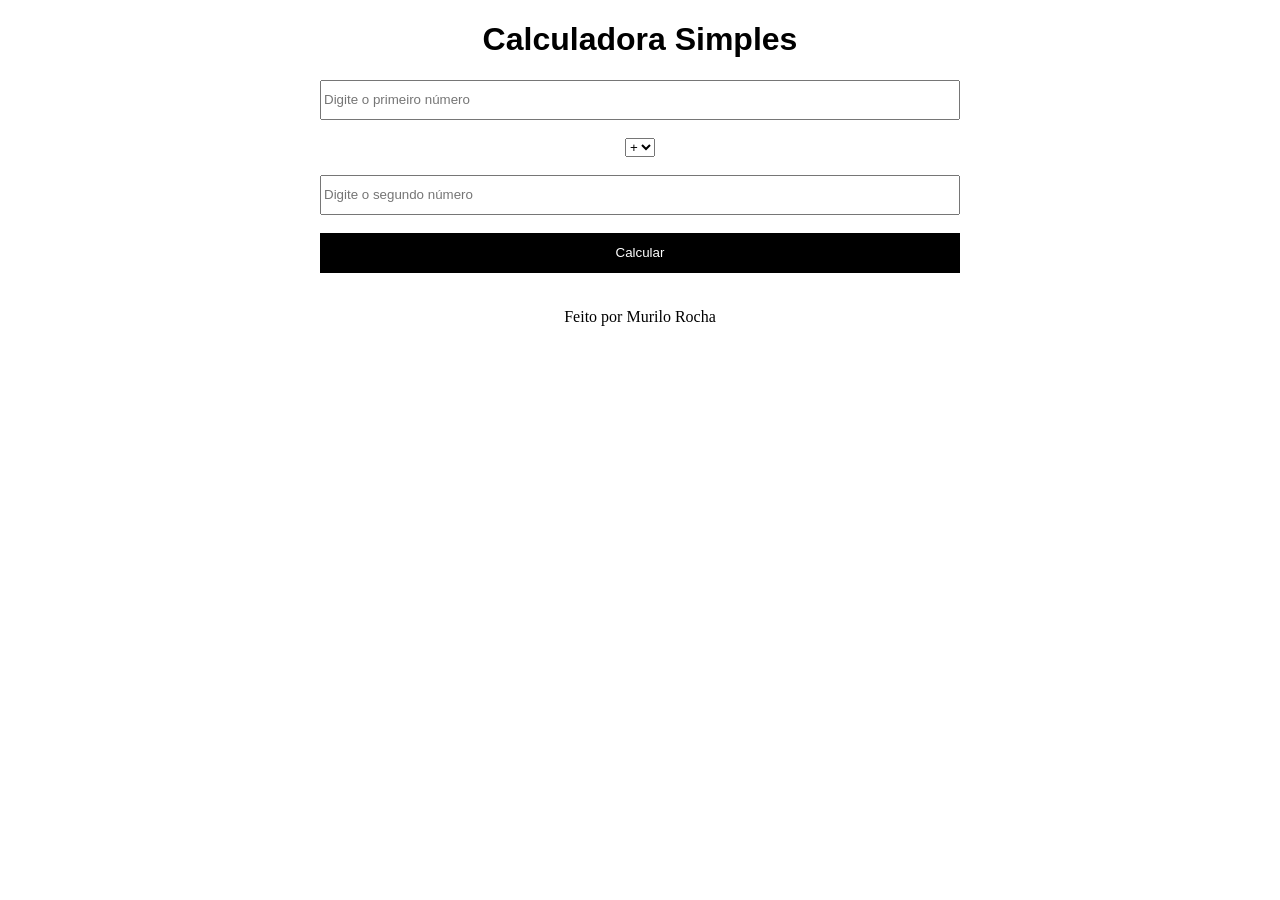
<file: CALCULADORA/index.html>
<!DOCTYPE html>
<html lang="pt/br">
<head>
    <meta charset="UTF-8">
    <meta http-equiv="X-UA-Compatible" content="IE=edge">
    <meta name="viewport" content="width=device-width, initial-scale=1.0">
    <link rel="stylesheet" href="styles/style.css"> <!--Tag para linkar seu html com o css e js-->   
    <title>Calculadora</title>
</head>
<body>

    <header> <!--Tag para cabeçalho-->
          <h1>Calculadora Simples</h1>
    </header>
    
    <div id="form"> <!--Tag para qualquer formulario-->
        <input type="number" id="n1" placeholder="Digite o primeiro número"><br><br>
        <select name="selector" id="selector">
            <option value="+">+</option>
            <option value="-">-</option>
            <option value="*">*</option>
            <option value="/">/</option>
        </select><br><br>
        <input type="number" id="n2" placeholder="Digite o segundo número"><br><br>
        <button onclick="calcular()">Calcular</button> <!--On click = quando clicar a função sera ativada-->
    </div>
    <div>
        <h3 id="resultado"></h3>
    </div>

    <p id="me">Feito por Murilo Rocha</p>

<script src="./scripts/script.js"></script>
</body>
</html>
</file>
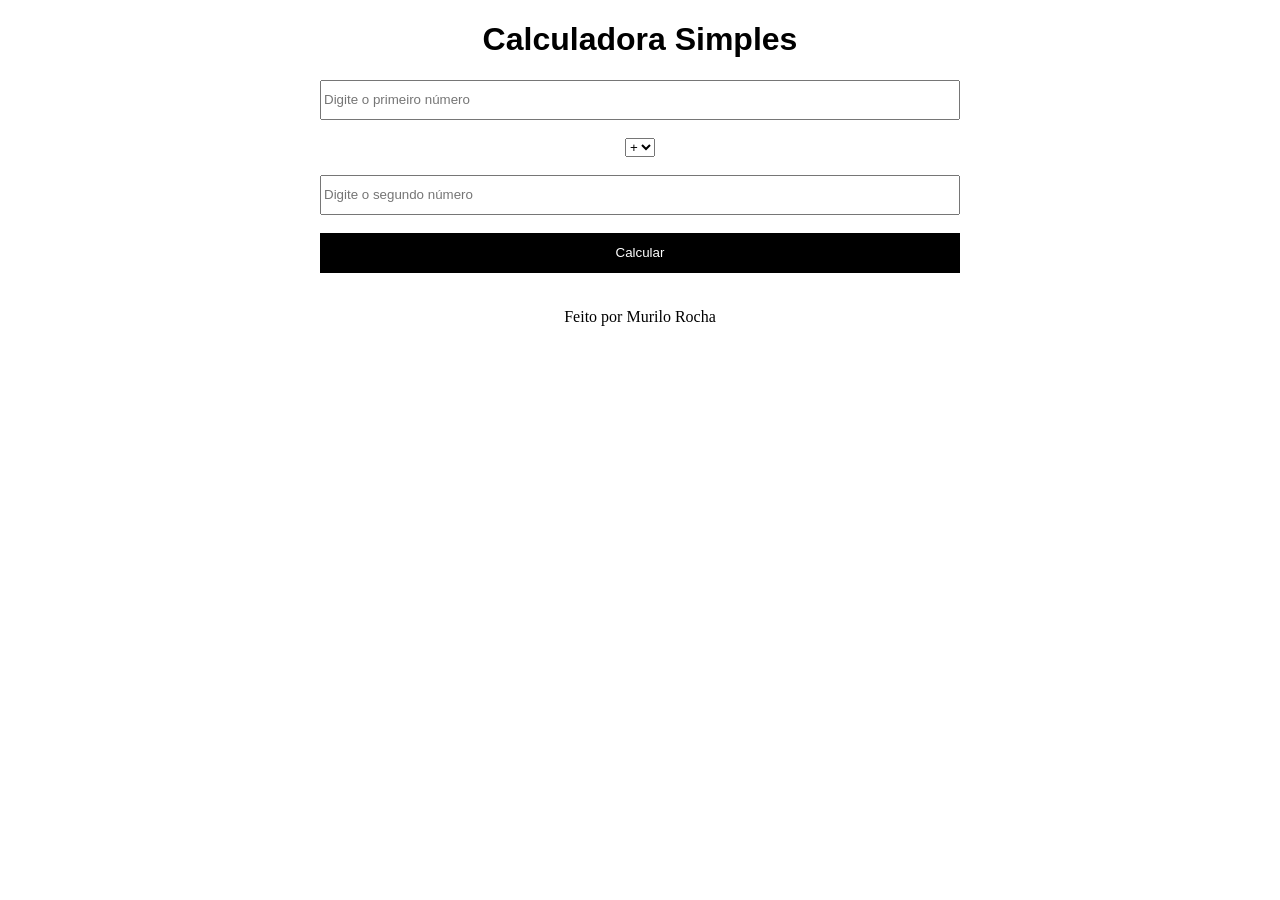
<file: Projetos/CALCULADORA/index.html>
<!DOCTYPE html>
<html lang="pt/br">

<head>
    <meta charset="UTF-8">
    <meta http-equiv="X-UA-Compatible" content="IE=edge">
    <meta name="viewport" content="width=device-width, initial-scale=1.0">
    <link rel="stylesheet" href="styles/style.css"> <!--Tag para linkar seu html com o css e js-->
    <script src="./scripts/main.js" defer></script>
    <title>Calculadora</title>
</head>

<body>

    <header> <!--Tag para cabeçalho-->
        <h1>Calculadora Simples</h1>
    </header>

    <div id="form"> <!--Tag para qualquer formulario-->
        <input type="number" id="n1" placeholder="Digite o primeiro número"><br><br>
        <select name="selector" id="selector">
            <option value="+">+</option>
            <option value="-">-</option>
            <option value="*">*</option>
            <option value="/">/</option>
        </select><br><br>
        <input type="number" id="n2" placeholder="Digite o segundo número"><br><br>
        <button type="button" onclick="calcular()">Calcular</button>
        <!--On click = quando clicar a função sera ativada-->
    </div>
    <div>
        <h3 id="resultado"></h3>
    </div>

    <p id="me">Feito por Murilo Rocha</p>

   
</body>

</html>
</file>
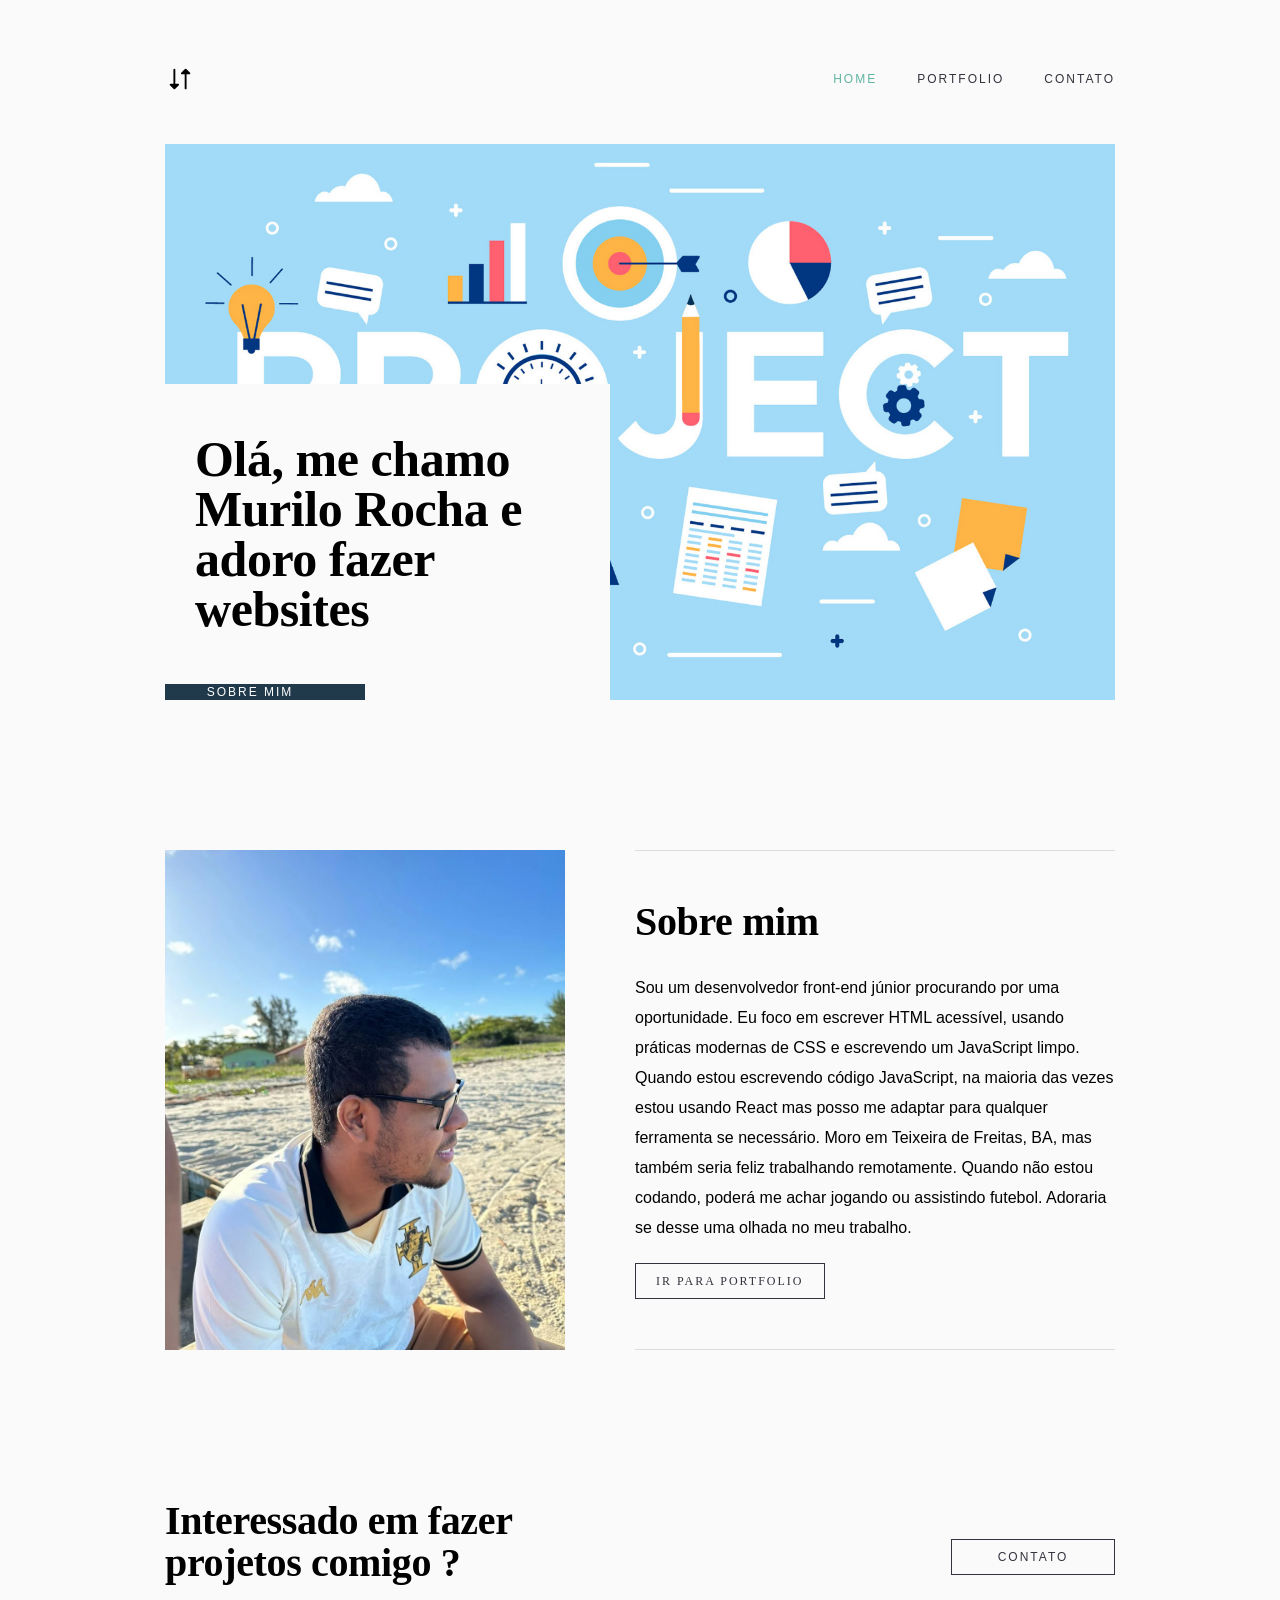
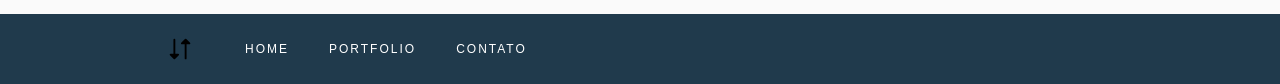
<file: Projetos/FRONT END/pages/home/index.html>
<!DOCTYPE html>
<html lang="pt-br">

<head>
  <meta charset="UTF-8" />
  <meta name="viewport" content="width=device-width, initial-scale=1.0" />
  <title>Home</title>
  <link rel="stylesheet" href="../../css/global.css" />
  <link rel="stylesheet" href="../../css/button.css" />
  <link rel="stylesheet" href="../../css/fonts.css" />
  <link rel="stylesheet" href="../../css/layout.css" />
  <link rel="stylesheet" href="../../css/spacing.css" />
  <link rel="stylesheet" href="../../css/theme.css" />

  <link rel="stylesheet" type="text/css" href="./style.css" />
</head>

<body class="bg-secondary-100">
  <!--engloba todos os elementos em uma div com uma classe container, para que toda a estilização
    seja feita em um unico lugar e altere tudo que está dentro dessa div
  class="bg-secondary-100", altera o background color de toda essa div-->
  <div class="container">
    <!-- flex-row: organiza um do lado do outro
    justify-between: máximo de espaçamento possiveis entre os elementos
    align-center: alinha ao centro
    mb-5 = margim bottom 50px -->
    <header class="flex-row justify-between align-center mb-5">
      <img class="logo-setas" src="../../assets/logo-setas.svg" alt="Logo" />
      <nav>
        <!--tag nav usado para barra de navegação-->
        <!--nav-list: classe criada para estilizar a lista, nesse caso tirando as "bolinhas"-->
        <ul class="nav-list flex-row align-center font-sans-serif text-upper">
          <!--mr=margin right, que criamos antes na pasta spacing, da um espaçamento de 40pxs
          color: já setadas antes na pasta fonts-->
          <li><a class="mr-4 color-primary-100" href="../home/index.html">Home</a></li>
          <li><a class="mr-4 color-primary-300" href="../portfolio/index.html">Portfolio</a></li>
          <li><a class="color-primary-300" href="../contato/index.html">Contato</a></li>
        </ul>
      </nav>
    </header>
    <!--hero-section: criado para estilizar a sessão toda
     pt-24: padding-top 240px 
     mb-15: margim bottom 150px-->
    <section class="hero-section pt-24 mb-15">
      <!--hero-section-content: criado para estilizar apenas o conteudo da section
      bg-secondary-100: muda a cor do background
      pt-5: padding-top de 50px-->
      <div class="hero-section-content bg-secondary-100 pt-5">
        <!--h1: classe já setada anteriormente para o jeito que queremos que o h1 fique
        pl-3: padding-left:30px
        pr-3: padding-right:30px-->
        <h1 class="h1 mb-5 pl-3 pr-3">
          Olá, me chamo Murilo Rocha e adoro fazer websites
        </h1>
        <!--cria uma tag link (a) e adiciona as classes já estilizadas anteriormente-->
        <!--href redireciona após o click para a section com o id passado-->
        <a class="btn btn--primary--blue font-sans-serif" href="#sobre-mim">SOBRE MIM</a>
      </div>
    </section>
    <!--
      sobre-mim: criada para estilizar a section por inteira
      flex-row: elementos um ao lado do outro
      mb = margim bottom de 150px
      id: criado para utilizar como link no href da tag <a>
    -->
    <section id="sobre-mim" class="sobre-mim flex-row mb-15">
      <!--
        sobre-mim-imagem: classe criada para estilizar a imagem no css
        mr = margin right 140px
      -->
      <img class="mr-14 sobre-mim-imagem" src="../../assets/home/profile-photo.jpg" alt="foto de perfil">
      <!--
        sobre-mim-conteudo: classe criada para estilizar somente a parte do conteudo
        flex-column: elemetons alinhados um abaixo do outro
        align-start: classe setada anteriormente que alinha o texto a esquerda(start) 
        border-top-bottom:adiciona a borda no top e bottom 
        pt-5 = padding top 50px,  pb-5 = padding-bottom 50px, ml-7 = margin left 70px
      -->
      <div class="sobre-mim-conteudo flex-column align-start border-top-bottom pt-5 pb-5 ml-7">
        <!--h2: class setada anteriormente para ser usada em todos os h2
        mb = margim bottom 30px-->
        <h2 class="h2 mb-3">Sobre mim</h2>
        <!--body1: classe criada anteriormente que seta todos os body para o modelo já criado-->
        <p class="body1 mb-2">Sou um desenvolvedor front-end júnior procurando por uma oportunidade. Eu foco em escrever
          HTML
          acessível, usando práticas modernas de CSS e escrevendo um JavaScript limpo. Quando estou escrevendo
          código JavaScript, na maioria das vezes estou usando React mas posso me adaptar para qualquer ferramenta
          se necessário. Moro em Teixeira de Freitas, BA, mas também seria feliz trabalhando remotamente. Quando não
          estou codando, poderá me achar jogando ou assistindo futebol. Adoraria se desse uma olhada no meu trabalho.
        </p>
        <!--btn: classe para estilizar todos os botoes em um mesmo padrao
        btn--secondary--white: classe com outras estilizações css-->
        <a class="btn btn--secondary--white" href="../../pages/portfolio/index.html">Ir para portfolio</a>
      </div>
    </section>
    <!--contato: classe criada para estilizar toda a section
    flex-row: elementos um ao lado do outro
    justify-between: máximo de espaçamento possivel entre os elementos
    align-center: alinha ao centro os elementos dentro da section-->
    <section class="contato flex-row justify-between align-center">
      <!--h2: estiliza o h2 com a classe já predefinida no css-->
      <h2 class="h2 pb-3">
        Interessado em fazer <br> projetos comigo ?
      </h2>
      <!--btn: classe para estilizar todos os botoes
      font-sans-serif: fonte da letra
      btn--secondary--white: classe com outras estilizações-->
      <a class="btn btn--secondary--white font-sans-serif" href="../contato/index.html">CONTATO</a>
    </section>
  </div>
  <!--rodape: classe para estilizar todo o rodape
  bg-primary-200: altera a cor de fundo do rodape
  pt-2: padding top 20px, pb-2:padding bottom 20px 
  flex-row: alinha os elemetos um ao lado do outro
  justify-between: máximo de espaçamento possivel entre os elementos do rodapé
  align-center: alinha os elementos contidos nessa tag <footer> no centro-->
  <footer class="rodape bg-primary-200 pt-2 pb-2 flex-row justify-between align-center">
    <!--flex-row: alinha os elementos um ao lado do outro
    align-center: alinha os elementos ao centro-->
    <div class="flex-row align-center">
      <!--logo-setas: classe criada para estilizar a imagem-->
      <img class="logo-setas mr-5 font-sans-serif" src="../../assets/logo-setas.svg" alt="">
      <nav>
        <!--tag nav usado para barra de navegação-->
        <!--nav-list: classe criada para estilizar a lista, nesse caso tirando as "bolinhas"-->
        <ul class="nav-list flex-row align-center font-sans-serif text-upper">
          <!--mr=margin right, que criamos antes na pasta spacing, da um espaçamento de 40pxs
          color: já setadas antes na pasta fonts-->
          <li><a class="mr-4 color-white" href="#">Home</a></li>
          <li><a class="mr-4 color-white" href="../portfolio/index.html">Portfolio</a></li>
          <li><a class="color-white" href="../contato/index.html">Contato</a></li>
        </ul>
      </nav>
    </div>
  </footer>
</body>

</html>
</file>
<file: CALCULADORA/styles/style.css>
body{
    display: flex;
    text-align: center; /* texto sempre alinhado no meio*/
    align-items: center; /*imagens e afins sempre alinhado no meio*/
    flex-direction: column; /*tudo no body está um embaixo do outro separados como colunas*/
    margin: 0;
    padding: 0;
}

h1 {
    font-family: sans-serif; /*fonte do texto*/
    font-weight: bolder; /*peso da fonte*/
}

input{
    width: 100%; /*largura*/ /*essa porcentagem esta vinculada dentro da tag pai form*/
    height: 40px; /*altura*/
    box-sizing: border-box; /*tamanho de uma caixa normal*/
}

#form {
    width: 50%;
}

button {
    background-color: black;
    color: white;
    border: none;
    width: 100%; /*100% da tag pai form*/
    height: 40px;
    box-sizing: border-box;
}

/*mudar o cursor quando passa por cima do botton*/
button:hover{
    cursor: pointer;
    background-color: rgb(57, 55, 55);
}

h3 {
    font-family: sans-serif;
}
</file>
<file: Projetos/CALCULADORA/styles/style.css>
body{
    display: flex;
    text-align: center; /* texto sempre alinhado no meio*/
    align-items: center; /*imagens e afins sempre alinhado no meio*/
    flex-direction: column; /*tudo no body está um embaixo do outro separados como colunas*/
    margin: 0;
    padding: 0;
}

h1 {
    font-family: sans-serif; /*fonte do texto*/
    font-weight: bolder; /*peso da fonte*/
}

input{
    width: 100%; /*largura*/ /*essa porcentagem esta vinculada dentro da tag pai form*/
    height: 40px; /*altura*/
    box-sizing: border-box; /*tamanho de uma caixa normal*/
}

#form {
    width: 50%;
}

button {
    background-color: black;
    color: white;
    border: none;
    width: 100%; /*100% da tag pai form*/
    height: 40px;
    box-sizing: border-box;
}

/*mudar o cursor quando passa por cima do botton*/
button:hover{
    cursor: pointer;
    background-color: rgb(57, 55, 55);
}

h3 {
    font-family: sans-serif;
}
</file>
<file: Projetos/FRONT END/css/global.css>
/* reseta todas as margens e padding, e diz que todos os elementos tem box-sizing: border-box */
* {
    margin: 0;
    padding: 0;

    box-sizing: border-box;
}

body {
    display: flex;
    flex-direction: column;
    /* os itens vao na direção de baixo para cima */

    min-height: 100vh;
    /* body tem altura minima de 100vh, ou seja 100% da view port */
}

a {
    /* diz que todos os links não terão hiperlinks */
    text-decoration: none;
}

.container {
    /* na ordem, top, lados, bottom, lado*/
    padding: 64px 165px 0px 165px;
    flex-grow: 1; /* significa que essa classe container pode "crescer", ocupando toda a parte em branco
    e deixando sempre o rodapé na parte de debaixo da página */
}

.nav-list {
    list-style: none;

    font-size: 12px;
    line-height: 14px;
    letter-spacing: 2px;
}

.logo-setas {
    max-width: 30px;
}

.rodape {
    padding-left: 165px;
    padding-right: 165px;
}
</file>
<file: Projetos/FRONT END/css/button.css>
.btn {
  all: unset;
  box-sizing: border-box;
  cursor: pointer;

  min-width: 164px; /* largura minima */

  display: flex;
  justify-content: center;
  align-items: center;

  padding: 10px 20px;
  border: 1px solid transparent;

  font-style: normal;
  font-weight: normal;
  font-size: 12px;
  line-height: 14px;
  letter-spacing: 2px;

  text-transform: uppercase;
}

.btn--primary--blue {
  max-width: 200px;

  padding: 0;
  padding-right: 30px;

  background-color: #203a4c;
  border-color: #203a4c;
  color: #fff;
}

.btn--primary--blue svg {
  box-sizing: content-box;

  background-color: rgba(0, 0, 0, 0.1);

  padding: 16px 16px;
  margin-right: 34px;
}

.btn--primary--blue:hover {
  background-color: #5fb4a2;
  border-color: #5fb4a2;
}

.btn--primary--blue:hover svg g {
  stroke: #fff;
}

.btn--secondary--white {
  background-color: #fafafa;
  border-color: #33323d;
  color: #33323d;
}

.btn--secondary--white:hover {
  background-color: #33323d;
  color: #fafafa;
}

.btn--secondary--blue {
  background-color: #203a4c;
  border-color: #203a4c;
  color: #fff;
}

.btn--secondary--blue:hover {
  background-color: #5fb4a2;
  border-color: #5fb4a2;
}
</file>
<file: Projetos/FRONT END/css/fonts.css>
.font-serif {
  font-family: "Ibarra Real Nova", serif;
}

.font-sans-serif {
  font-family: "Public Sans", sans-serif;
}

.h1 {
  font-family: "Ibarra Real Nova", serif;
  font-style: normal;
  font-weight: bold;
  font-size: 50px;
  line-height: 50px;
  letter-spacing: -0.446429px;
}

.h2 {
  font-family: "Ibarra Real Nova", serif;
  font-style: normal;
  font-weight: bold;
  font-size: 40px;
  line-height: 42px;
  letter-spacing: -0.357143px;
}

.h3 {
  font-family: "Ibarra Real Nova", serif;
  font-style: normal;
  font-weight: normal;
  font-size: 32px;
  line-height: 36px;
  letter-spacing: -0.285714px;
}

.body1 {
  font-family: "Public Sans", sans-serif;
  font-style: normal;
  font-weight: normal;
  font-size: 16px;
  line-height: 30px;
}

.body2 {
  font-family: "Public Sans", sans-serif;
  font-style: normal;
  font-weight: normal;
  font-size: 15px;
  line-height: 30px;
}

/* quando o texto for para estar em caixa alta */
.text-upper {
  text-transform: uppercase;
}

/* quando o texto possuir underline */
.text-underline {
  text-transform: underline;
}
</file>
<file: Projetos/FRONT END/css/layout.css>
.flex-row {
  display: flex;
  flex-direction: row;
}

.flex-column {
  display: flex;
  flex-direction: column;
}

/* justifica os itens no centro */
.justify-center {
  justify-content: center;
}

/* justifica os itens com espaçamento entre eles */
.justify-between {
  justify-content: space-between;
}

.align-center {
  align-items: center;
}

.align-start {
  align-items: flex-start;
}

.align-self-center {
  align-self: center;
}

.align-self-start {
  align-self: flex-start;
}
</file>
<file: Projetos/FRONT END/css/spacing.css>
/* margin top */
.mt-1 {
  margin-top: 10px;
}
.mt-2 {
  margin-top: 20px;
}
.mt-3 {
  margin-top: 30px;
}
.mt-4 {
  margin-top: 40px;
}
.mt-5 {
  margin-top: 50px;
}
.mt-6 {
  margin-top: 60px;
}
.mt-7 {
  margin-top: 70px;
}
.mt-8 {
  margin-top: 80px;
}
.mt-9 {
  margin-top: 90px;
}
.mt-10 {
  margin-top: 100px;
}

/* margin right */
.mr-1 {
  margin-right: 10px;
}
.mr-2 {
  margin-right: 20px;
}
.mr-3 {
  margin-right: 30px;
}
.mr-4 {
  margin-right: 40px;
}
.mr-5 {
  margin-right: 50px;
}
.mr-6 {
  margin-right: 60px;
}
.mr-7 {
  margin-right: 70px;
}
.mr-8 {
  margin-right: 80px;
}
.mr-9 {
  margin-right: 90px;
}

.mr-auto {
  margin-right: auto;
}

/* margim bottom */
.mb-1 {
  margin-bottom: 10px;
}
.mb-2 {
  margin-bottom: 20px;
}
.mb-3 {
  margin-bottom: 30px;
}
.mb-4 {
  margin-bottom: 40px;
}
.mb-5 {
  margin-bottom: 50px;
}
.mb-6 {
  margin-bottom: 60px;
}
.mb-7 {
  margin-bottom: 70px;
}
.mb-8 {
  margin-bottom: 80px;
}
.mb-9 {
  margin-bottom: 90px;
}
.mb-10 {
  margin-bottom: 100px;
}
.mb-12 {
  margin-bottom: 120px;
}
.mb-15 {
  margin-bottom: 150px;
}

/* margin left */
.ml-1 {
  margin-left: 10px;
}
.ml-2 {
  margin-left: 20px;
}
.ml-3 {
  margin-left: 30px;
}
.ml-4 {
  margin-left: 40px;
}
.ml-5 {
  margin-left: 50px;
}
.ml-6 {
  margin-left: 60px;
}
.ml-7 {
  margin-left: 70px;
}
.ml-8 {
  margin-left: 80px;
}
.ml-9 {
  margin-left: 90px;
}
.ml-10 {
  margin-left: 100px;
}

/* padding top */
.pt-1 {
  padding-top: 10px;
}
.pt-2 {
  padding-top: 20px;
}
.pt-3 {
  padding-top: 30px;
}
.pt-4 {
  padding-top: 40px;
}
.pt-5 {
  padding-top: 50px;
}
.pt-6 {
  padding-top: 60px;
}
.pt-7 {
  padding-top: 70px;
}
.pt-8 {
  padding-top: 80px;
}
.pt-9 {
  padding-top: 90px;
}
.pt-10 {
  padding-top: 100px;
}
.pt-24 {
  padding-top: 240px;
}

/* padding right */
.pr-1 {
  padding-right: 10px;
}
.pr-2 {
  padding-right: 20px;
}
.pr-3 {
  padding-right: 30px;
}
.pr-4 {
  padding-right: 40px;
}
.pr-5 {
  padding-right: 50px;
}
.pr-6 {
  padding-right: 60px;
}
.pr-7 {
  padding-right: 70px;
}
.pr-8 {
  padding-right: 80px;
}
.pr-9 {
  padding-right: 90px;
}
.pr-10 {
  padding-right: 100px;
}

/* padding bottom */
.pb-1 {
  padding-bottom: 10px;
}
.pb-2 {
  padding-bottom: 20px;
}
.pb-3 {
  padding-bottom: 30px;
}
.pb-4 {
  padding-bottom: 40px;
}
.pb-5 {
  padding-bottom: 50px;
}
.pb-6 {
  padding-bottom: 60px;
}
.pb-7 {
  padding-bottom: 70px;
}
.pb-8 {
  padding-bottom: 80px;
}
.pb-9 {
  padding-bottom: 90px;
}
.pb-10 {
  padding-bottom: 100px;
}

/* padding left */
.pl-1 {
  padding-left: 10px;
}
.pl-2 {
  padding-left: 20px;
}
.pl-3 {
  padding-left: 30px;
}
.pl-4 {
  padding-left: 40px;
}
.pl-5 {
  padding-left: 50px;
}
.pl-6 {
  padding-left: 60px;
}
.pl-7 {
  padding-left: 70px;
}
.pl-8 {
  padding-left: 80px;
}
.pl-9 {
  padding-left: 90px;
}
.pl-10 {
  padding-left: 100px;
}
</file>
<file: Projetos/FRONT END/css/theme.css>
/* CORES DE TEXTO */
.color-primary-100 {
  color: #5fb4a2;
}

.color-primary-200 {
  color: #203a4c;
}

.color-primary-300 {
  color: #33323d;
}

.color-secondary-100 {
  color: #fafafa;
}

.color-secondary-200 {
  color: #eaeaeb;
}

.color-white {
  color: #fff;
}

/* CORES DE FUNDO (BACKGROUND) */
.bg-primary-100 {
  background-color: #5fb4a2;
}

.bg-primary-200 {
  background-color: #203a4c;
}

.bg-primary-300 {
  background-color: #33323d;
}

.bg-secondary-100 {
  background-color: #fafafa;
}

.bg-secondary-200 {
  background-color: #eaeaeb;
}

/* classe para adicionar uma borda no elemento */
.border-top-bottom {
  border-top: 1px solid rgba(51, 50, 62, 0.15);
  border-bottom: 1px solid rgba(51, 50, 62, 0.15);
}

/* classe para adicionar opacidade */
.opacity {
  opacity: 0.5;
}
</file>
<file: Projetos/FRONT END/pages/home/style.css>
.hero-section-content {
  /* largura máxima */
  max-width: 445px;
}

.hero-section {
  background-image: url(../../assets/icons/backgournd-hero.jpg);
  background-position: center;
  background-size: cover;
  background-repeat: no-repeat;
}

.sobre-mim-imagem {
  max-width: 400px;
}
</file>
